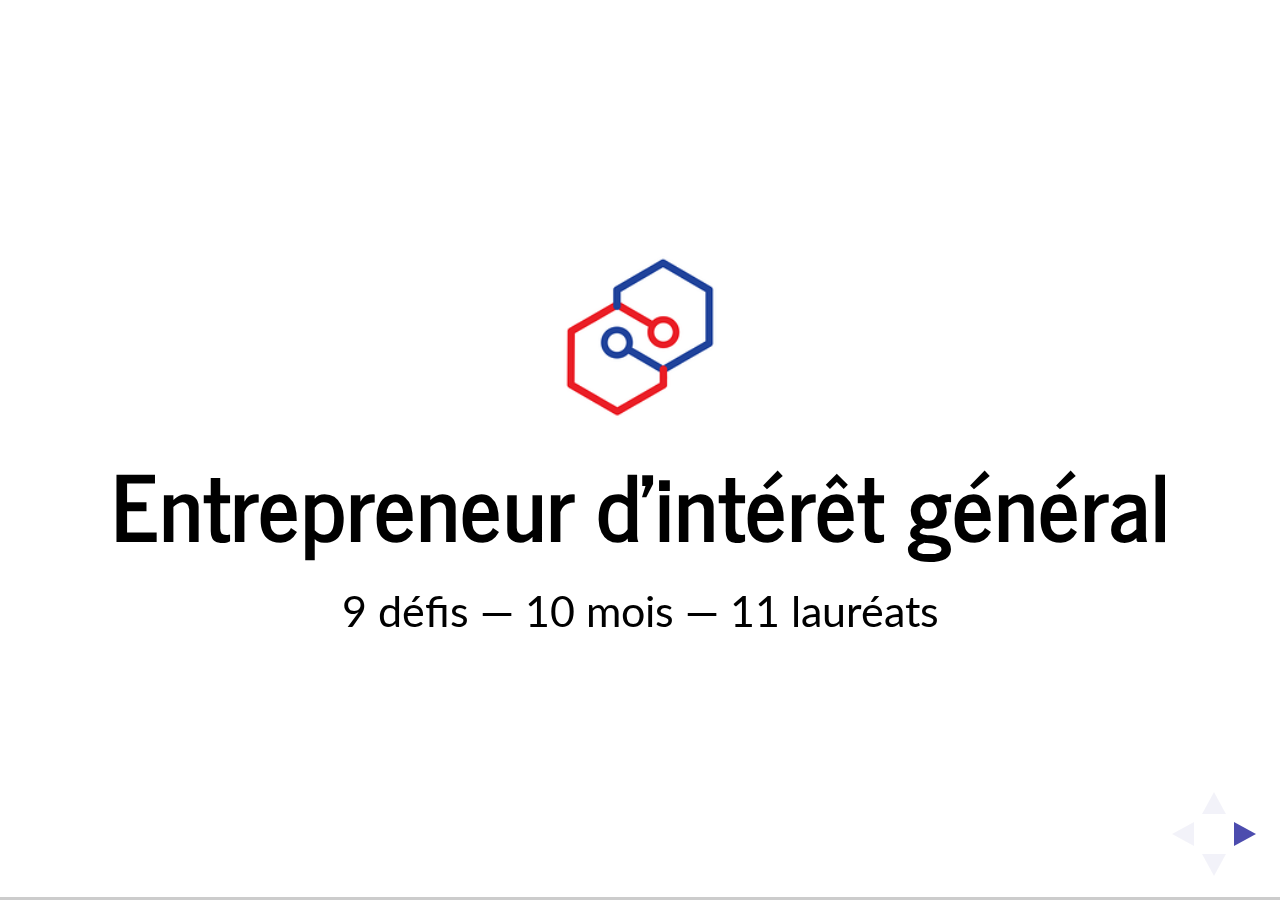
<file: etat_des_lieux/eig-2017.github.io/index.html>
<!doctype html>
<html>
	<head>
		<meta charset="utf-8">
		<meta name="viewport" content="width=device-width, initial-scale=1.0, maximum-scale=1.0, user-scalable=no">

		<title>Promo EIG 2017</title>

		<link rel="stylesheet" href="css/reveal.css">
		<link rel="stylesheet" href="css/theme/simple.css">

		<!-- Theme used for syntax highlighting of code -->
		<link rel="stylesheet" href="lib/css/zenburn.css">

		<!-- Printing and PDF exports -->
		<script>
			var link = document.createElement( 'link' );
			link.rel = 'stylesheet';
			link.type = 'text/css';
			link.href = window.location.search.match( /print-pdf/gi ) ? 'css/print/pdf.css' : 'css/print/paper.css';
			document.getElementsByTagName( 'head' )[0].appendChild( link );
		</script>
	</head>
	<body>
		<div class="reveal">
			<div class="slides">
				<section>
					<img src="./img/logo.png" alt="Logo EIG"/>
					<h2><b>Entrepreneur d'intérêt général</b></h2>
					<p>9 défis — 10 mois — 11 lauréats</p>
					<!-- <p><small>Les administrations ont identifié un irritant et ont fait appel au programme</small></p> -->
				</section>
				<section>
					<section>
						<h2><b>La promotion</b></h2>
						<img src="./img/bardolle-150x150.jpg" alt="Bardolle"/>
						<img src="./img/bouloc-150x150.jpg" alt="Bouloc"/>
						<img src="./img/c42b-150x150.jpg" alt="De Quatrebarbes"/>
						<img src="./img/chabouis-137x150.jpg" alt="Chabouis"/>
						<img src="./img/cossin-150x150.jpg" alt="Cossin"/>
						<img src="./img/david-150x150.jpg" alt="David"/>
						<img src="./img/dupont-150x150.jpg" alt="Dupont"/>
						<img src="./img/grab-150x150.jpg" alt="Gräbener"/>
						<img src="./img/gross-150x150.jpg" alt="Gross"/>
						<img src="./img/guery-150x150.jpg" alt="Guery"/>
						<img src="./img/paclo-150x150.jpg" alt="Paclot"/>
					</section>
					<section data-markdown>
						<script type="text/template">
							## **Les administrations**

							🏛️ Cour des comptes

							🎓 Ministère de l'Enseignement Supérieur et de la Recherche

							📚 Bibliothèque nationale de France

							👮 Ministère de l'Intérieur

							⚕️ Ministère de la Santé

							🌍 Agence française de développement

							🎭 Ministère de la Culture et de la Communication

							💶 Ministère de l'Économie et des Finances
						</script>
					</section>
					<section>
						<h2><b>Vos intervenants</b></h2>
						<div id="left">
							<img src="./img/c42b-150x150.jpg" alt="De Quatrebarbes"/>
							<p>Constance de Quatrebarbes</p>
							<small>📚 Bibliothèque nationale de France</small>
						</div>
						<div id="right">
							<img src="./img/bardolle-150x150.jpg" alt="Bardolle"/>
							<p>Frédéric Bardolle</p>
							<small>🏛️ Cour des comptes</small>
						</div>
					</section>
				</section>
				<section>
					<section data-markdown>
						<script type="text/template">
							## **Rapport d'étonnement et anecdotes détonnantes**
						</script>
					</section>
					<section data-markdown>
						<script type="text/template">
							### **🔒 Environnements fermés**

							→ Pas interopérabilité

							→ Failles de sécurité
						</script>
					</section>
					<section data-markdown>
						<script type="text/template">
							### **👩‍💻 Place de l'informatique**

							→ Fonction support

							→ Pas de plan de carrière
						</script>
					</section>
					<section data-markdown>
						<script type="text/template">
							### **↕️️️ Hiérarchie verticale et dilution des responsabilités**

							→ Réunions des "décideurs"

							→ Développement des "makers"
						</script>
					</section>
					<section data-markdown>
						<script type="text/template">
							### **🗓️ Mode "projet" et mode "décision"**

							→ Mesure des moyens *vs* mesure des résultats
						</script>
					</section>
				</section>
				<section>
					<section data-markdown>
						<script type="text/template">
							## **Premiers résultats**
						</script>
					</section>
					<section data-markdown>
						<script type="text/template">
							### **💰 Croisement de 2 bases de données internes**

							⇒ quelques millions d'euros d'économies potentielles
						</script>
					</section>
					<section data-markdown>
						<script type="text/template">
							### **🔡 Ouverture et partage d'une base de données**

							⇒ un même irritant résolu dans toute l'administration
						</script>
					</section>
					<section data-markdown>
						<script type="text/template">
							### **✏️️ Maquettage d'un produit**

							⇒ un an d'AMOA avec appel d'offre évité
						</script>
					</section>
					<section data-markdown>
						<script type="text/template">
							### **💻 Panorama fonctionnel et technique des métiers**

							⇒ un outil de médiation entre départements
						</script>
					</section>
					<section data-markdown>
						<script type="text/template">
							### **🎨 Mise au goût du jour de l'aspect visuel de sites web**

							⇒ fait juste "en passant"
						</script>
					</section>
					<!-- <section data-markdown>
						<script type="text/template">
							* Déploiement d'un prototype sur des données de simulation pour tester la faisabilité du défi
						</script>
					</section> -->
				</section>
				<section>
					<section data-markdown>
						<script type="text/template">
							## **Quelques recommandations**
						</script>
					</section>
					<section data-markdown>
						<script type="text/template">
							### 🙏 Faire confiance et accroître l'autonomie
						</script>
					</section>
					<section data-markdown>
						<script type="text/template">
							### 👩‍🎤 Revaloriser les profils techniques et atypiques
						</script>
					</section>
					<section data-markdown>
						<script type="text/template">
							### 💠 Réinternaliser des compétences SI au cœur des métiers
						</script>
					</section>
				</section>
			</div>
		</div>
		<script src="lib/js/head.min.js"></script>
		<script src="js/reveal.js"></script>

		<script>
			// More info https://github.com/hakimel/reveal.js#configuration
			Reveal.initialize({
				history: true,
			// 	markdown: {
      //   	smartypants: true
    	// }
				// More info https://github.com/hakimel/reveal.js#dependencies
				dependencies: [
					{ src: 'plugin/markdown/marked.js' },
					{ src: 'plugin/markdown/markdown.js' },
					{ src: 'plugin/notes/notes.js', async: true },
					{ src: 'plugin/highlight/highlight.js', async: true, callback: function() { hljs.initHighlightingOnLoad(); } }
				]
			});
		</script>
	</body>
</html>
</file>
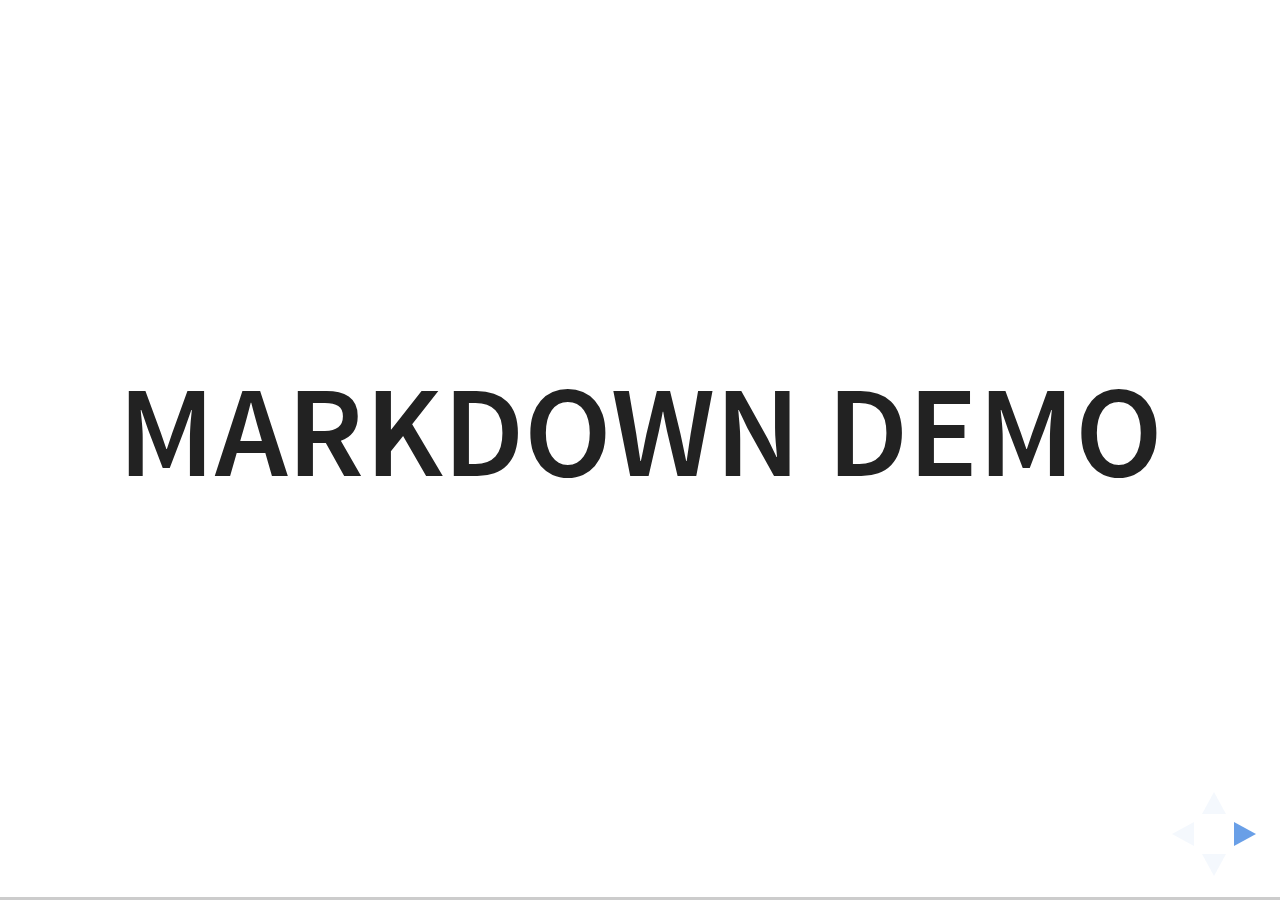
<file: etat_des_lieux/eig-2017.github.io/plugin/markdown/example.html>
<!doctype html>
<html lang="en">

	<head>
		<meta charset="utf-8">

		<title>reveal.js - Markdown Demo</title>

		<link rel="stylesheet" href="../../css/reveal.css">
		<link rel="stylesheet" href="../../css/theme/white.css" id="theme">

        <link rel="stylesheet" href="../../lib/css/zenburn.css">
	</head>

	<body>

		<div class="reveal">

			<div class="slides">

                <!-- Use external markdown resource, separate slides by three newlines; vertical slides by two newlines -->
                <section data-markdown="example.md" data-separator="^\n\n\n" data-separator-vertical="^\n\n"></section>

                <!-- Slides are separated by three dashes (quick 'n dirty regular expression) -->
                <section data-markdown data-separator="---">
                    <script type="text/template">
                        ## Demo 1
                        Slide 1
                        ---
                        ## Demo 1
                        Slide 2
                        ---
                        ## Demo 1
                        Slide 3
                    </script>
                </section>

                <!-- Slides are separated by newline + three dashes + newline, vertical slides identical but two dashes -->
                <section data-markdown data-separator="^\n---\n$" data-separator-vertical="^\n--\n$">
                    <script type="text/template">
                        ## Demo 2
                        Slide 1.1

                        --

                        ## Demo 2
                        Slide 1.2

                        ---

                        ## Demo 2
                        Slide 2
                    </script>
                </section>

                <!-- No "extra" slides, since there are no separators defined (so they'll become horizontal rulers) -->
                <section data-markdown>
                    <script type="text/template">
                        A

                        ---

                        B

                        ---

                        C
                    </script>
                </section>

                <!-- Slide attributes -->
                <section data-markdown>
                    <script type="text/template">
                        <!-- .slide: data-background="#000000" -->
                        ## Slide attributes
                    </script>
                </section>

                <!-- Element attributes -->
                <section data-markdown>
                    <script type="text/template">
                        ## Element attributes
                        - Item 1 <!-- .element: class="fragment" data-fragment-index="2" -->
                        - Item 2 <!-- .element: class="fragment" data-fragment-index="1" -->
                    </script>
                </section>

                <!-- Code -->
                <section data-markdown>
                    <script type="text/template">
                        ```php
                        public function foo()
                        {
                            $foo = array(
                                'bar' => 'bar'
                            )
                        }
                        ```
                    </script>
                </section>

            </div>
		</div>

		<script src="../../lib/js/head.min.js"></script>
		<script src="../../js/reveal.js"></script>

		<script>

			Reveal.initialize({
				controls: true,
				progress: true,
				history: true,
				center: true,

				// Optional libraries used to extend on reveal.js
				dependencies: [
					{ src: '../../lib/js/classList.js', condition: function() { return !document.body.classList; } },
					{ src: 'marked.js', condition: function() { return !!document.querySelector( '[data-markdown]' ); } },
                    { src: 'markdown.js', condition: function() { return !!document.querySelector( '[data-markdown]' ); } },
                    { src: '../highlight/highlight.js', async: true, callback: function() { hljs.initHighlightingOnLoad(); } },
					{ src: '../notes/notes.js' }
				]
			});

		</script>

	</body>
</html>
</file>
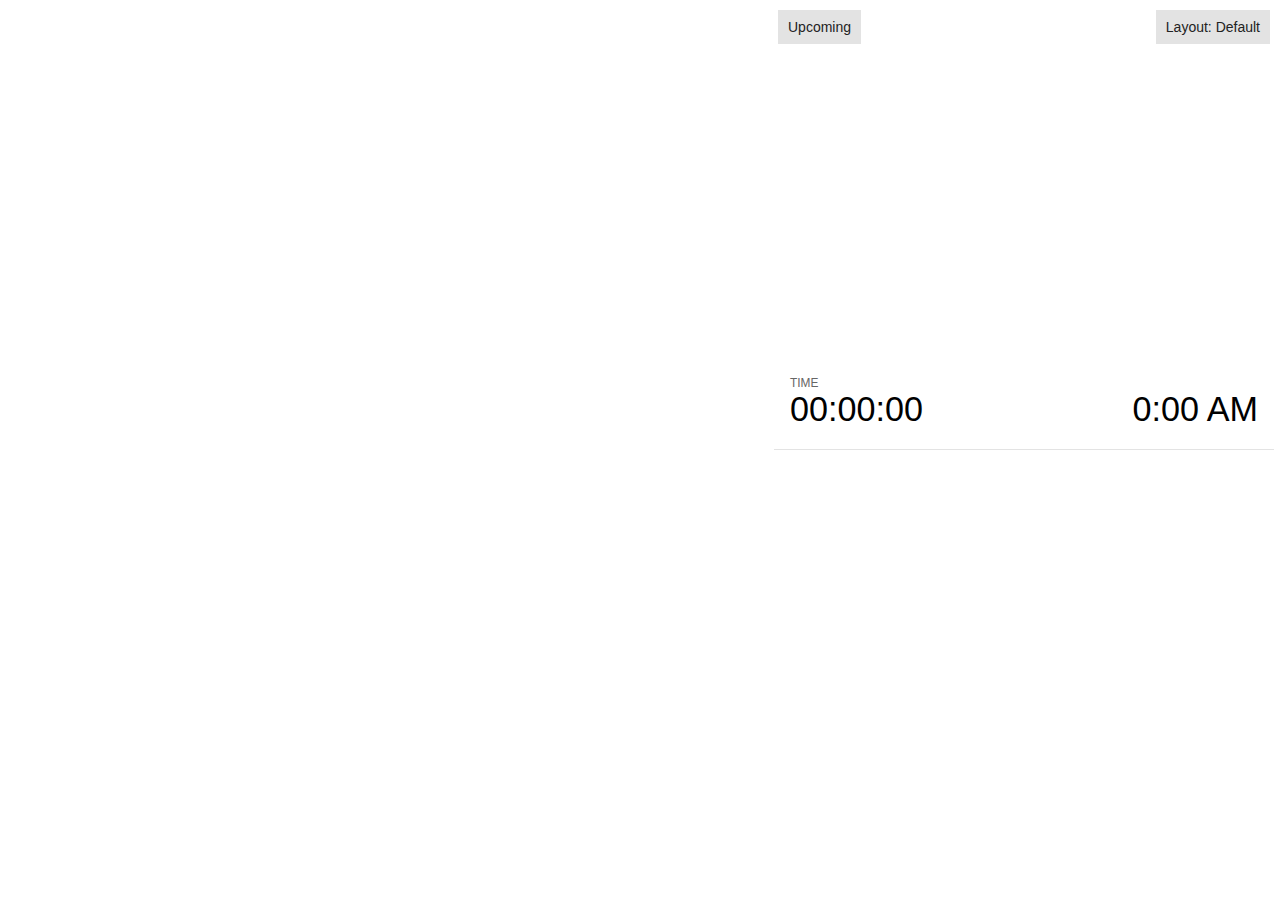
<file: etat_des_lieux/eig-2017.github.io/plugin/notes/notes.html>
<!doctype html>
<html lang="en">
	<head>
		<meta charset="utf-8">

		<title>reveal.js - Slide Notes</title>

		<style>
			body {
				font-family: Helvetica;
				font-size: 18px;
			}

			#current-slide,
			#upcoming-slide,
			#speaker-controls {
				padding: 6px;
				box-sizing: border-box;
				-moz-box-sizing: border-box;
			}

			#current-slide iframe,
			#upcoming-slide iframe {
				width: 100%;
				height: 100%;
				border: 1px solid #ddd;
			}

			#current-slide .label,
			#upcoming-slide .label {
				position: absolute;
				top: 10px;
				left: 10px;
				z-index: 2;
			}

			.overlay-element {
				height: 34px;
				line-height: 34px;
				padding: 0 10px;
				text-shadow: none;
				background: rgba( 220, 220, 220, 0.8 );
				color: #222;
				font-size: 14px;
			}

			.overlay-element.interactive:hover {
				background: rgba( 220, 220, 220, 1 );
			}

			#current-slide {
				position: absolute;
				width: 60%;
				height: 100%;
				top: 0;
				left: 0;
				padding-right: 0;
			}

			#upcoming-slide {
				position: absolute;
				width: 40%;
				height: 40%;
				right: 0;
				top: 0;
			}

			/* Speaker controls */
			#speaker-controls {
				position: absolute;
				top: 40%;
				right: 0;
				width: 40%;
				height: 60%;
				overflow: auto;
				font-size: 18px;
			}

				.speaker-controls-time.hidden,
				.speaker-controls-notes.hidden {
					display: none;
				}

				.speaker-controls-time .label,
				.speaker-controls-notes .label {
					text-transform: uppercase;
					font-weight: normal;
					font-size: 0.66em;
					color: #666;
					margin: 0;
				}

				.speaker-controls-time {
					border-bottom: 1px solid rgba( 200, 200, 200, 0.5 );
					margin-bottom: 10px;
					padding: 10px 16px;
					padding-bottom: 20px;
					cursor: pointer;
				}

				.speaker-controls-time .reset-button {
					opacity: 0;
					float: right;
					color: #666;
					text-decoration: none;
				}
				.speaker-controls-time:hover .reset-button {
					opacity: 1;
				}

				.speaker-controls-time .timer,
				.speaker-controls-time .clock {
					width: 50%;
					font-size: 1.9em;
				}

				.speaker-controls-time .timer {
					float: left;
				}

				.speaker-controls-time .clock {
					float: right;
					text-align: right;
				}

				.speaker-controls-time span.mute {
					color: #bbb;
				}

				.speaker-controls-notes {
					padding: 10px 16px;
				}

				.speaker-controls-notes .value {
					margin-top: 5px;
					line-height: 1.4;
					font-size: 1.2em;
				}

			/* Layout selector */
			#speaker-layout {
				position: absolute;
				top: 10px;
				right: 10px;
				color: #222;
				z-index: 10;
			}
				#speaker-layout select {
					position: absolute;
					width: 100%;
					height: 100%;
					top: 0;
					left: 0;
					border: 0;
					box-shadow: 0;
					cursor: pointer;
					opacity: 0;

					font-size: 1em;
					background-color: transparent;

					-moz-appearance: none;
					-webkit-appearance: none;
					-webkit-tap-highlight-color: rgba(0, 0, 0, 0);
				}

				#speaker-layout select:focus {
					outline: none;
					box-shadow: none;
				}

			.clear {
				clear: both;
			}

			/* Speaker layout: Wide */
			body[data-speaker-layout="wide"] #current-slide,
			body[data-speaker-layout="wide"] #upcoming-slide {
				width: 50%;
				height: 45%;
				padding: 6px;
			}

			body[data-speaker-layout="wide"] #current-slide {
				top: 0;
				left: 0;
			}

			body[data-speaker-layout="wide"] #upcoming-slide {
				top: 0;
				left: 50%;
			}

			body[data-speaker-layout="wide"] #speaker-controls {
				top: 45%;
				left: 0;
				width: 100%;
				height: 50%;
				font-size: 1.25em;
			}

			/* Speaker layout: Tall */
			body[data-speaker-layout="tall"] #current-slide,
			body[data-speaker-layout="tall"] #upcoming-slide {
				width: 45%;
				height: 50%;
				padding: 6px;
			}

			body[data-speaker-layout="tall"] #current-slide {
				top: 0;
				left: 0;
			}

			body[data-speaker-layout="tall"] #upcoming-slide {
				top: 50%;
				left: 0;
			}

			body[data-speaker-layout="tall"] #speaker-controls {
				padding-top: 40px;
				top: 0;
				left: 45%;
				width: 55%;
				height: 100%;
				font-size: 1.25em;
			}

			/* Speaker layout: Notes only */
			body[data-speaker-layout="notes-only"] #current-slide,
			body[data-speaker-layout="notes-only"] #upcoming-slide {
				display: none;
			}

			body[data-speaker-layout="notes-only"] #speaker-controls {
				padding-top: 40px;
				top: 0;
				left: 0;
				width: 100%;
				height: 100%;
				font-size: 1.25em;
			}

			@media screen and (max-width: 1080px) {
				body[data-speaker-layout="default"] #speaker-controls {
					font-size: 16px;
				}
			}

			@media screen and (max-width: 900px) {
				body[data-speaker-layout="default"] #speaker-controls {
					font-size: 14px;
				}
			}

			@media screen and (max-width: 800px) {
				body[data-speaker-layout="default"] #speaker-controls {
					font-size: 12px;
				}
			}

		</style>
	</head>

	<body>

		<div id="current-slide"></div>
		<div id="upcoming-slide"><span class="overlay-element label">Upcoming</span></div>
		<div id="speaker-controls">
			<div class="speaker-controls-time">
				<h4 class="label">Time <span class="reset-button">Click to Reset</span></h4>
				<div class="clock">
					<span class="clock-value">0:00 AM</span>
				</div>
				<div class="timer">
					<span class="hours-value">00</span><span class="minutes-value">:00</span><span class="seconds-value">:00</span>
				</div>
				<div class="clear"></div>
			</div>

			<div class="speaker-controls-notes hidden">
				<h4 class="label">Notes</h4>
				<div class="value"></div>
			</div>
		</div>
		<div id="speaker-layout" class="overlay-element interactive">
			<span class="speaker-layout-label"></span>
			<select class="speaker-layout-dropdown"></select>
		</div>

		<script src="../../plugin/markdown/marked.js"></script>
		<script>

			(function() {

				var notes,
					notesValue,
					currentState,
					currentSlide,
					upcomingSlide,
					layoutLabel,
					layoutDropdown,
					connected = false;

				var SPEAKER_LAYOUTS = {
					'default': 'Default',
					'wide': 'Wide',
					'tall': 'Tall',
					'notes-only': 'Notes only'
				};

				setupLayout();

				window.addEventListener( 'message', function( event ) {

					var data = JSON.parse( event.data );

					// The overview mode is only useful to the reveal.js instance
					// where navigation occurs so we don't sync it
					if( data.state ) delete data.state.overview;

					// Messages sent by the notes plugin inside of the main window
					if( data && data.namespace === 'reveal-notes' ) {
						if( data.type === 'connect' ) {
							handleConnectMessage( data );
						}
						else if( data.type === 'state' ) {
							handleStateMessage( data );
						}
					}
					// Messages sent by the reveal.js inside of the current slide preview
					else if( data && data.namespace === 'reveal' ) {
						if( /ready/.test( data.eventName ) ) {
							// Send a message back to notify that the handshake is complete
							window.opener.postMessage( JSON.stringify({ namespace: 'reveal-notes', type: 'connected'} ), '*' );
						}
						else if( /slidechanged|fragmentshown|fragmenthidden|paused|resumed/.test( data.eventName ) && currentState !== JSON.stringify( data.state ) ) {

							window.opener.postMessage( JSON.stringify({ method: 'setState', args: [ data.state ]} ), '*' );

						}
					}

				} );

				/**
				 * Called when the main window is trying to establish a
				 * connection.
				 */
				function handleConnectMessage( data ) {

					if( connected === false ) {
						connected = true;

						setupIframes( data );
						setupKeyboard();
						setupNotes();
						setupTimer();
					}

				}

				/**
				 * Called when the main window sends an updated state.
				 */
				function handleStateMessage( data ) {

					// Store the most recently set state to avoid circular loops
					// applying the same state
					currentState = JSON.stringify( data.state );

					// No need for updating the notes in case of fragment changes
					if ( data.notes ) {
						notes.classList.remove( 'hidden' );
						notesValue.style.whiteSpace = data.whitespace;
						if( data.markdown ) {
							notesValue.innerHTML = marked( data.notes );
						}
						else {
							notesValue.innerHTML = data.notes;
						}
					}
					else {
						notes.classList.add( 'hidden' );
					}

					// Update the note slides
					currentSlide.contentWindow.postMessage( JSON.stringify({ method: 'setState', args: [ data.state ] }), '*' );
					upcomingSlide.contentWindow.postMessage( JSON.stringify({ method: 'setState', args: [ data.state ] }), '*' );
					upcomingSlide.contentWindow.postMessage( JSON.stringify({ method: 'next' }), '*' );

				}

				// Limit to max one state update per X ms
				handleStateMessage = debounce( handleStateMessage, 200 );

				/**
				 * Forward keyboard events to the current slide window.
				 * This enables keyboard events to work even if focus
				 * isn't set on the current slide iframe.
				 */
				function setupKeyboard() {

					document.addEventListener( 'keydown', function( event ) {
						currentSlide.contentWindow.postMessage( JSON.stringify({ method: 'triggerKey', args: [ event.keyCode ] }), '*' );
					} );

				}

				/**
				 * Creates the preview iframes.
				 */
				function setupIframes( data ) {

					var params = [
						'receiver',
						'progress=false',
						'history=false',
						'transition=none',
						'autoSlide=0',
						'backgroundTransition=none'
					].join( '&' );

					var urlSeparator = /\?/.test(data.url) ? '&' : '?';
					var hash = '#/' + data.state.indexh + '/' + data.state.indexv;
					var currentURL = data.url + urlSeparator + params + '&postMessageEvents=true' + hash;
					var upcomingURL = data.url + urlSeparator + params + '&controls=false' + hash;

					currentSlide = document.createElement( 'iframe' );
					currentSlide.setAttribute( 'width', 1280 );
					currentSlide.setAttribute( 'height', 1024 );
					currentSlide.setAttribute( 'src', currentURL );
					document.querySelector( '#current-slide' ).appendChild( currentSlide );

					upcomingSlide = document.createElement( 'iframe' );
					upcomingSlide.setAttribute( 'width', 640 );
					upcomingSlide.setAttribute( 'height', 512 );
					upcomingSlide.setAttribute( 'src', upcomingURL );
					document.querySelector( '#upcoming-slide' ).appendChild( upcomingSlide );

				}

				/**
				 * Setup the notes UI.
				 */
				function setupNotes() {

					notes = document.querySelector( '.speaker-controls-notes' );
					notesValue = document.querySelector( '.speaker-controls-notes .value' );

				}

				/**
				 * Create the timer and clock and start updating them
				 * at an interval.
				 */
				function setupTimer() {

					var start = new Date(),
						timeEl = document.querySelector( '.speaker-controls-time' ),
						clockEl = timeEl.querySelector( '.clock-value' ),
						hoursEl = timeEl.querySelector( '.hours-value' ),
						minutesEl = timeEl.querySelector( '.minutes-value' ),
						secondsEl = timeEl.querySelector( '.seconds-value' );

					function _updateTimer() {

						var diff, hours, minutes, seconds,
							now = new Date();

						diff = now.getTime() - start.getTime();
						hours = Math.floor( diff / ( 1000 * 60 * 60 ) );
						minutes = Math.floor( ( diff / ( 1000 * 60 ) ) % 60 );
						seconds = Math.floor( ( diff / 1000 ) % 60 );

						clockEl.innerHTML = now.toLocaleTimeString( 'en-US', { hour12: true, hour: '2-digit', minute:'2-digit' } );
						hoursEl.innerHTML = zeroPadInteger( hours );
						hoursEl.className = hours > 0 ? '' : 'mute';
						minutesEl.innerHTML = ':' + zeroPadInteger( minutes );
						minutesEl.className = minutes > 0 ? '' : 'mute';
						secondsEl.innerHTML = ':' + zeroPadInteger( seconds );

					}

					// Update once directly
					_updateTimer();

					// Then update every second
					setInterval( _updateTimer, 1000 );

					timeEl.addEventListener( 'click', function() {
						start = new Date();
						_updateTimer();
						return false;
					} );

				}

				/**
				 * Sets up the speaker view layout and layout selector.
				 */
				function setupLayout() {

					layoutDropdown = document.querySelector( '.speaker-layout-dropdown' );
					layoutLabel = document.querySelector( '.speaker-layout-label' );

					// Render the list of available layouts
					for( var id in SPEAKER_LAYOUTS ) {
						var option = document.createElement( 'option' );
						option.setAttribute( 'value', id );
						option.textContent = SPEAKER_LAYOUTS[ id ];
						layoutDropdown.appendChild( option );
					}

					// Monitor the dropdown for changes
					layoutDropdown.addEventListener( 'change', function( event ) {

						setLayout( layoutDropdown.value );

					}, false );

					// Restore any currently persisted layout
					setLayout( getLayout() );

				}

				/**
				 * Sets a new speaker view layout. The layout is persisted
				 * in local storage.
				 */
				function setLayout( value ) {

					var title = SPEAKER_LAYOUTS[ value ];

					layoutLabel.innerHTML = 'Layout' + ( title ? ( ': ' + title ) : '' );
					layoutDropdown.value = value;

					document.body.setAttribute( 'data-speaker-layout', value );

					// Persist locally
					if( window.localStorage ) {
						window.localStorage.setItem( 'reveal-speaker-layout', value );
					}

				}

				/**
				 * Returns the ID of the most recently set speaker layout
				 * or our default layout if none has been set.
				 */
				function getLayout() {

					if( window.localStorage ) {
						var layout = window.localStorage.getItem( 'reveal-speaker-layout' );
						if( layout ) {
							return layout;
						}
					}

					// Default to the first record in the layouts hash
					for( var id in SPEAKER_LAYOUTS ) {
						return id;
					}

				}

				function zeroPadInteger( num ) {

					var str = '00' + parseInt( num );
					return str.substring( str.length - 2 );

				}

				/**
				 * Limits the frequency at which a function can be called.
				 */
				function debounce( fn, ms ) {

					var lastTime = 0,
						timeout;

					return function() {

						var args = arguments;
						var context = this;

						clearTimeout( timeout );

						var timeSinceLastCall = Date.now() - lastTime;
						if( timeSinceLastCall > ms ) {
							fn.apply( context, args );
							lastTime = Date.now();
						}
						else {
							timeout = setTimeout( function() {
								fn.apply( context, args );
								lastTime = Date.now();
							}, ms - timeSinceLastCall );
						}

					}

				}

			})();

		</script>
	</body>
</html>
</file>
<file: etat_des_lieux/eig-2017.github.io/css/theme/simple.css>
/**
 * A simple theme for reveal.js presentations, similar
 * to the default theme. The accent color is darkblue.
 *
 * This theme is Copyright (C) 2012 Owen Versteeg, https://github.com/StereotypicalApps. It is MIT licensed.
 * reveal.js is Copyright (C) 2011-2012 Hakim El Hattab, http://hakim.se
 */
@import url(https://fonts.googleapis.com/css?family=News+Cycle:400,700);
@import url(https://fonts.googleapis.com/css?family=Lato:400,700,400italic,700italic);
section.has-dark-background, section.has-dark-background h1, section.has-dark-background h2, section.has-dark-background h3, section.has-dark-background h4, section.has-dark-background h5, section.has-dark-background h6 {
  color: #fff; }

/*********************************************
 * GLOBAL STYLES
 *********************************************/
body {
  background: #fff;
  background-color: #fff; }

.reveal {
  font-family: "Lato", sans-serif;
  font-size: 35px;
  font-weight: normal;
  color: #000; }

::selection {
  color: #fff;
  background: rgba(0, 0, 0, 0.99);
  text-shadow: none; }

::-moz-selection {
  color: #fff;
  background: rgba(0, 0, 0, 0.99);
  text-shadow: none; }

.reveal .slides > section,
.reveal .slides > section > section {
  line-height: 1.3;
  font-weight: inherit; }

/*********************************************
 * HEADERS
 *********************************************/
.reveal h1,
.reveal h2,
.reveal h3,
.reveal h4,
.reveal h5,
.reveal h6 {
  margin: 0 0 20px 0;
  color: #000;
  font-family: "News Cycle", Impact, sans-serif;
  font-weight: normal;
  line-height: 1.2;
  letter-spacing: normal;
  text-transform: none;
  text-shadow: none;
  word-wrap: break-word; }

.reveal h1 {
  font-size: 3.77em; }

.reveal h2 {
  font-size: 2.11em; }

.reveal h3 {
  font-size: 1.55em; }

.reveal h4 {
  font-size: 1em; }

.reveal h1 {
  text-shadow: none; }

/*********************************************
 * OTHER
 *********************************************/
.reveal p {
  margin: 20px 0;
  line-height: 1.3; }

#left {
  left:-8.33%;
  text-align: center;
  float: left;
  width:50%;
  z-index:-10;
}

#right {
  left:31.25%;
  top: 75px;
  float: right;
  text-align: center;
  z-index:-10;
  width:50%;
}

/* Ensure certain elements are never larger than the slide itself */
.reveal img,
.reveal video,
.reveal iframe {
  max-width: 95%;
  max-height: 95%; }

.reveal strong,
.reveal b {
  font-weight: bold; }

.reveal em {
  font-style: italic; }

.reveal ol,
.reveal dl,
.reveal ul {
  display: inline-block;
  text-align: left;
  margin: 0 0 0 1em; }

.reveal ol {
  list-style-type: decimal; }

.reveal ul {
  list-style-type: disc; }

.reveal ul ul {
  list-style-type: square; }

.reveal ul ul ul {
  list-style-type: circle; }

.reveal ul ul,
.reveal ul ol,
.reveal ol ol,
.reveal ol ul {
  display: block;
  margin-left: 40px; }

.reveal dt {
  font-weight: bold; }

.reveal dd {
  margin-left: 40px; }

.reveal q,
.reveal blockquote {
  quotes: none; }

.reveal blockquote {
  display: block;
  position: relative;
  width: 70%;
  margin: 20px auto;
  padding: 5px;
  font-style: italic;
  background: rgba(255, 255, 255, 0.05);
  box-shadow: 0px 0px 2px rgba(0, 0, 0, 0.2); }

.reveal blockquote p:first-child,
.reveal blockquote p:last-child {
  display: inline-block; }

.reveal q {
  font-style: italic; }

.reveal pre {
  display: block;
  position: relative;
  width: 90%;
  margin: 20px auto;
  text-align: left;
  font-size: 0.55em;
  font-family: monospace;
  line-height: 1.2em;
  word-wrap: break-word;
  box-shadow: 0px 0px 6px rgba(0, 0, 0, 0.3); }

.reveal code {
  font-family: monospace; }

.reveal pre code {
  display: block;
  padding: 5px;
  overflow: auto;
  max-height: 400px;
  word-wrap: normal; }

.reveal table {
  margin: auto;
  border-collapse: collapse;
  border-spacing: 0; }

.reveal table th {
  font-weight: bold; }

.reveal table th,
.reveal table td {
  text-align: left;
  padding: 0.2em 0.5em 0.2em 0.5em;
  border-bottom: 1px solid; }

.reveal table th[align="center"],
.reveal table td[align="center"] {
  text-align: center; }

.reveal table th[align="right"],
.reveal table td[align="right"] {
  text-align: right; }

.reveal table tbody tr:last-child th,
.reveal table tbody tr:last-child td {
  border-bottom: none; }

.reveal sup {
  vertical-align: super; }

.reveal sub {
  vertical-align: sub; }

.reveal small {
  display: inline-block;
  font-size: 0.6em;
  line-height: 1.2em;
  vertical-align: top; }

.reveal small * {
  vertical-align: top; }

/*********************************************
 * LINKS
 *********************************************/
.reveal a {
  color: #00008B;
  text-decoration: none;
  -webkit-transition: color .15s ease;
  -moz-transition: color .15s ease;
  transition: color .15s ease; }

.reveal a:hover {
  color: #0000f1;
  text-shadow: none;
  border: none; }

.reveal .roll span:after {
  color: #fff;
  background: #00003f; }

/*********************************************
 * IMAGES
 *********************************************/
.reveal section img {
  margin: 15px 0px;
  background: rgba(255, 255, 255, 0.12); }
  /*border: 4px solid #000;
  box-shadow: 0 0 10px rgba(0, 0, 0, 0.15);*/

.reveal section img.plain {
  border: 0;
  box-shadow: none; }

.reveal a img {
  -webkit-transition: all .15s linear;
  -moz-transition: all .15s linear;
  transition: all .15s linear; }

.reveal a:hover img {
  background: rgba(255, 255, 255, 0.2);
  border-color: #00008B;
  box-shadow: 0 0 20px rgba(0, 0, 0, 0.55); }

/*********************************************
 * NAVIGATION CONTROLS
 *********************************************/
.reveal .controls .navigate-left,
.reveal .controls .navigate-left.enabled {
  border-right-color: #00008B; }

.reveal .controls .navigate-right,
.reveal .controls .navigate-right.enabled {
  border-left-color: #00008B; }

.reveal .controls .navigate-up,
.reveal .controls .navigate-up.enabled {
  border-bottom-color: #00008B; }

.reveal .controls .navigate-down,
.reveal .controls .navigate-down.enabled {
  border-top-color: #00008B; }

.reveal .controls .navigate-left.enabled:hover {
  border-right-color: #0000f1; }

.reveal .controls .navigate-right.enabled:hover {
  border-left-color: #0000f1; }

.reveal .controls .navigate-up.enabled:hover {
  border-bottom-color: #0000f1; }

.reveal .controls .navigate-down.enabled:hover {
  border-top-color: #0000f1; }

/*********************************************
 * PROGRESS BAR
 *********************************************/
.reveal .progress {
  background: rgba(0, 0, 0, 0.2); }

.reveal .progress span {
  background: #00008B;
  -webkit-transition: width 800ms cubic-bezier(0.26, 0.86, 0.44, 0.985);
  -moz-transition: width 800ms cubic-bezier(0.26, 0.86, 0.44, 0.985);
  transition: width 800ms cubic-bezier(0.26, 0.86, 0.44, 0.985); }
</file>
<file: etat_des_lieux/eig-2017.github.io/lib/css/zenburn.css>
/*

Zenburn style from voldmar.ru (c) Vladimir Epifanov <voldmar@voldmar.ru>
based on dark.css by Ivan Sagalaev

*/

.hljs {
  display: block;
  overflow-x: auto;
  padding: 0.5em;
  background: #3f3f3f;
  color: #dcdcdc;
}

.hljs-keyword,
.hljs-selector-tag,
.hljs-tag {
  color: #e3ceab;
}

.hljs-template-tag {
  color: #dcdcdc;
}

.hljs-number {
  color: #8cd0d3;
}

.hljs-variable,
.hljs-template-variable,
.hljs-attribute {
  color: #efdcbc;
}

.hljs-literal {
  color: #efefaf;
}

.hljs-subst {
  color: #8f8f8f;
}

.hljs-title,
.hljs-name,
.hljs-selector-id,
.hljs-selector-class,
.hljs-section,
.hljs-type {
  color: #efef8f;
}

.hljs-symbol,
.hljs-bullet,
.hljs-link {
  color: #dca3a3;
}

.hljs-deletion,
.hljs-string,
.hljs-built_in,
.hljs-builtin-name {
  color: #cc9393;
}

.hljs-addition,
.hljs-comment,
.hljs-quote,
.hljs-meta {
  color: #7f9f7f;
}


.hljs-emphasis {
  font-style: italic;
}

.hljs-strong {
  font-weight: bold;
}
</file>
<file: etat_des_lieux/eig-2017.github.io/css/theme/white.css>
/**
 * White theme for reveal.js. This is the opposite of the 'black' theme.
 *
 * By Hakim El Hattab, http://hakim.se
 */
@import url(../../lib/font/source-sans-pro/source-sans-pro.css);
section.has-dark-background, section.has-dark-background h1, section.has-dark-background h2, section.has-dark-background h3, section.has-dark-background h4, section.has-dark-background h5, section.has-dark-background h6 {
  color: #fff; }

/*********************************************
 * GLOBAL STYLES
 *********************************************/
body {
  background: #fff;
  background-color: #fff; }

.reveal {
  font-family: "Source Sans Pro", Helvetica, sans-serif;
  font-size: 42px;
  font-weight: normal;
  color: #222; }

::selection {
  color: #fff;
  background: #98bdef;
  text-shadow: none; }

::-moz-selection {
  color: #fff;
  background: #98bdef;
  text-shadow: none; }

.reveal .slides > section,
.reveal .slides > section > section {
  line-height: 1.3;
  font-weight: inherit; }

/*********************************************
 * HEADERS
 *********************************************/
.reveal h1,
.reveal h2,
.reveal h3,
.reveal h4,
.reveal h5,
.reveal h6 {
  margin: 0 0 20px 0;
  color: #222;
  font-family: "Source Sans Pro", Helvetica, sans-serif;
  font-weight: 600;
  line-height: 1.2;
  letter-spacing: normal;
  text-transform: uppercase;
  text-shadow: none;
  word-wrap: break-word; }

.reveal h1 {
  font-size: 2.5em; }

.reveal h2 {
  font-size: 1.6em; }

.reveal h3 {
  font-size: 1.3em; }

.reveal h4 {
  font-size: 1em; }

.reveal h1 {
  text-shadow: none; }

/*********************************************
 * OTHER
 *********************************************/
.reveal p {
  margin: 20px 0;
  line-height: 1.3; }

/* Ensure certain elements are never larger than the slide itself */
.reveal img,
.reveal video,
.reveal iframe {
  max-width: 95%;
  max-height: 95%; }

.reveal strong,
.reveal b {
  font-weight: bold; }

.reveal em {
  font-style: italic; }

.reveal ol,
.reveal dl,
.reveal ul {
  display: inline-block;
  text-align: left;
  margin: 0 0 0 1em; }

.reveal ol {
  list-style-type: decimal; }

.reveal ul {
  list-style-type: disc; }

.reveal ul ul {
  list-style-type: square; }

.reveal ul ul ul {
  list-style-type: circle; }

.reveal ul ul,
.reveal ul ol,
.reveal ol ol,
.reveal ol ul {
  display: block;
  margin-left: 40px; }

.reveal dt {
  font-weight: bold; }

.reveal dd {
  margin-left: 40px; }

.reveal q,
.reveal blockquote {
  quotes: none; }

.reveal blockquote {
  display: block;
  position: relative;
  width: 70%;
  margin: 20px auto;
  padding: 5px;
  font-style: italic;
  background: rgba(255, 255, 255, 0.05);
  box-shadow: 0px 0px 2px rgba(0, 0, 0, 0.2); }

.reveal blockquote p:first-child,
.reveal blockquote p:last-child {
  display: inline-block; }

.reveal q {
  font-style: italic; }

.reveal pre {
  display: block;
  position: relative;
  width: 90%;
  margin: 20px auto;
  text-align: left;
  font-size: 0.55em;
  font-family: monospace;
  line-height: 1.2em;
  word-wrap: break-word;
  box-shadow: 0px 0px 6px rgba(0, 0, 0, 0.3); }

.reveal code {
  font-family: monospace; }

.reveal pre code {
  display: block;
  padding: 5px;
  overflow: auto;
  max-height: 400px;
  word-wrap: normal; }

.reveal table {
  margin: auto;
  border-collapse: collapse;
  border-spacing: 0; }

.reveal table th {
  font-weight: bold; }

.reveal table th,
.reveal table td {
  text-align: left;
  padding: 0.2em 0.5em 0.2em 0.5em;
  border-bottom: 1px solid; }

.reveal table th[align="center"],
.reveal table td[align="center"] {
  text-align: center; }

.reveal table th[align="right"],
.reveal table td[align="right"] {
  text-align: right; }

.reveal table tbody tr:last-child th,
.reveal table tbody tr:last-child td {
  border-bottom: none; }

.reveal sup {
  vertical-align: super; }

.reveal sub {
  vertical-align: sub; }

.reveal small {
  display: inline-block;
  font-size: 0.6em;
  line-height: 1.2em;
  vertical-align: top; }

.reveal small * {
  vertical-align: top; }

/*********************************************
 * LINKS
 *********************************************/
.reveal a {
  color: #2a76dd;
  text-decoration: none;
  -webkit-transition: color .15s ease;
  -moz-transition: color .15s ease;
  transition: color .15s ease; }

.reveal a:hover {
  color: #6ca0e8;
  text-shadow: none;
  border: none; }

.reveal .roll span:after {
  color: #fff;
  background: #1a53a1; }

/*********************************************
 * IMAGES
 *********************************************/
.reveal section img {
  margin: 15px 0px;
  background: rgba(255, 255, 255, 0.12);
  border: 4px solid #222;
  box-shadow: 0 0 10px rgba(0, 0, 0, 0.15); }

.reveal section img.plain {
  border: 0;
  box-shadow: none; }

.reveal a img {
  -webkit-transition: all .15s linear;
  -moz-transition: all .15s linear;
  transition: all .15s linear; }

.reveal a:hover img {
  background: rgba(255, 255, 255, 0.2);
  border-color: #2a76dd;
  box-shadow: 0 0 20px rgba(0, 0, 0, 0.55); }

/*********************************************
 * NAVIGATION CONTROLS
 *********************************************/
.reveal .controls .navigate-left,
.reveal .controls .navigate-left.enabled {
  border-right-color: #2a76dd; }

.reveal .controls .navigate-right,
.reveal .controls .navigate-right.enabled {
  border-left-color: #2a76dd; }

.reveal .controls .navigate-up,
.reveal .controls .navigate-up.enabled {
  border-bottom-color: #2a76dd; }

.reveal .controls .navigate-down,
.reveal .controls .navigate-down.enabled {
  border-top-color: #2a76dd; }

.reveal .controls .navigate-left.enabled:hover {
  border-right-color: #6ca0e8; }

.reveal .controls .navigate-right.enabled:hover {
  border-left-color: #6ca0e8; }

.reveal .controls .navigate-up.enabled:hover {
  border-bottom-color: #6ca0e8; }

.reveal .controls .navigate-down.enabled:hover {
  border-top-color: #6ca0e8; }

/*********************************************
 * PROGRESS BAR
 *********************************************/
.reveal .progress {
  background: rgba(0, 0, 0, 0.2); }

.reveal .progress span {
  background: #2a76dd;
  -webkit-transition: width 800ms cubic-bezier(0.26, 0.86, 0.44, 0.985);
  -moz-transition: width 800ms cubic-bezier(0.26, 0.86, 0.44, 0.985);
  transition: width 800ms cubic-bezier(0.26, 0.86, 0.44, 0.985); }
</file>
